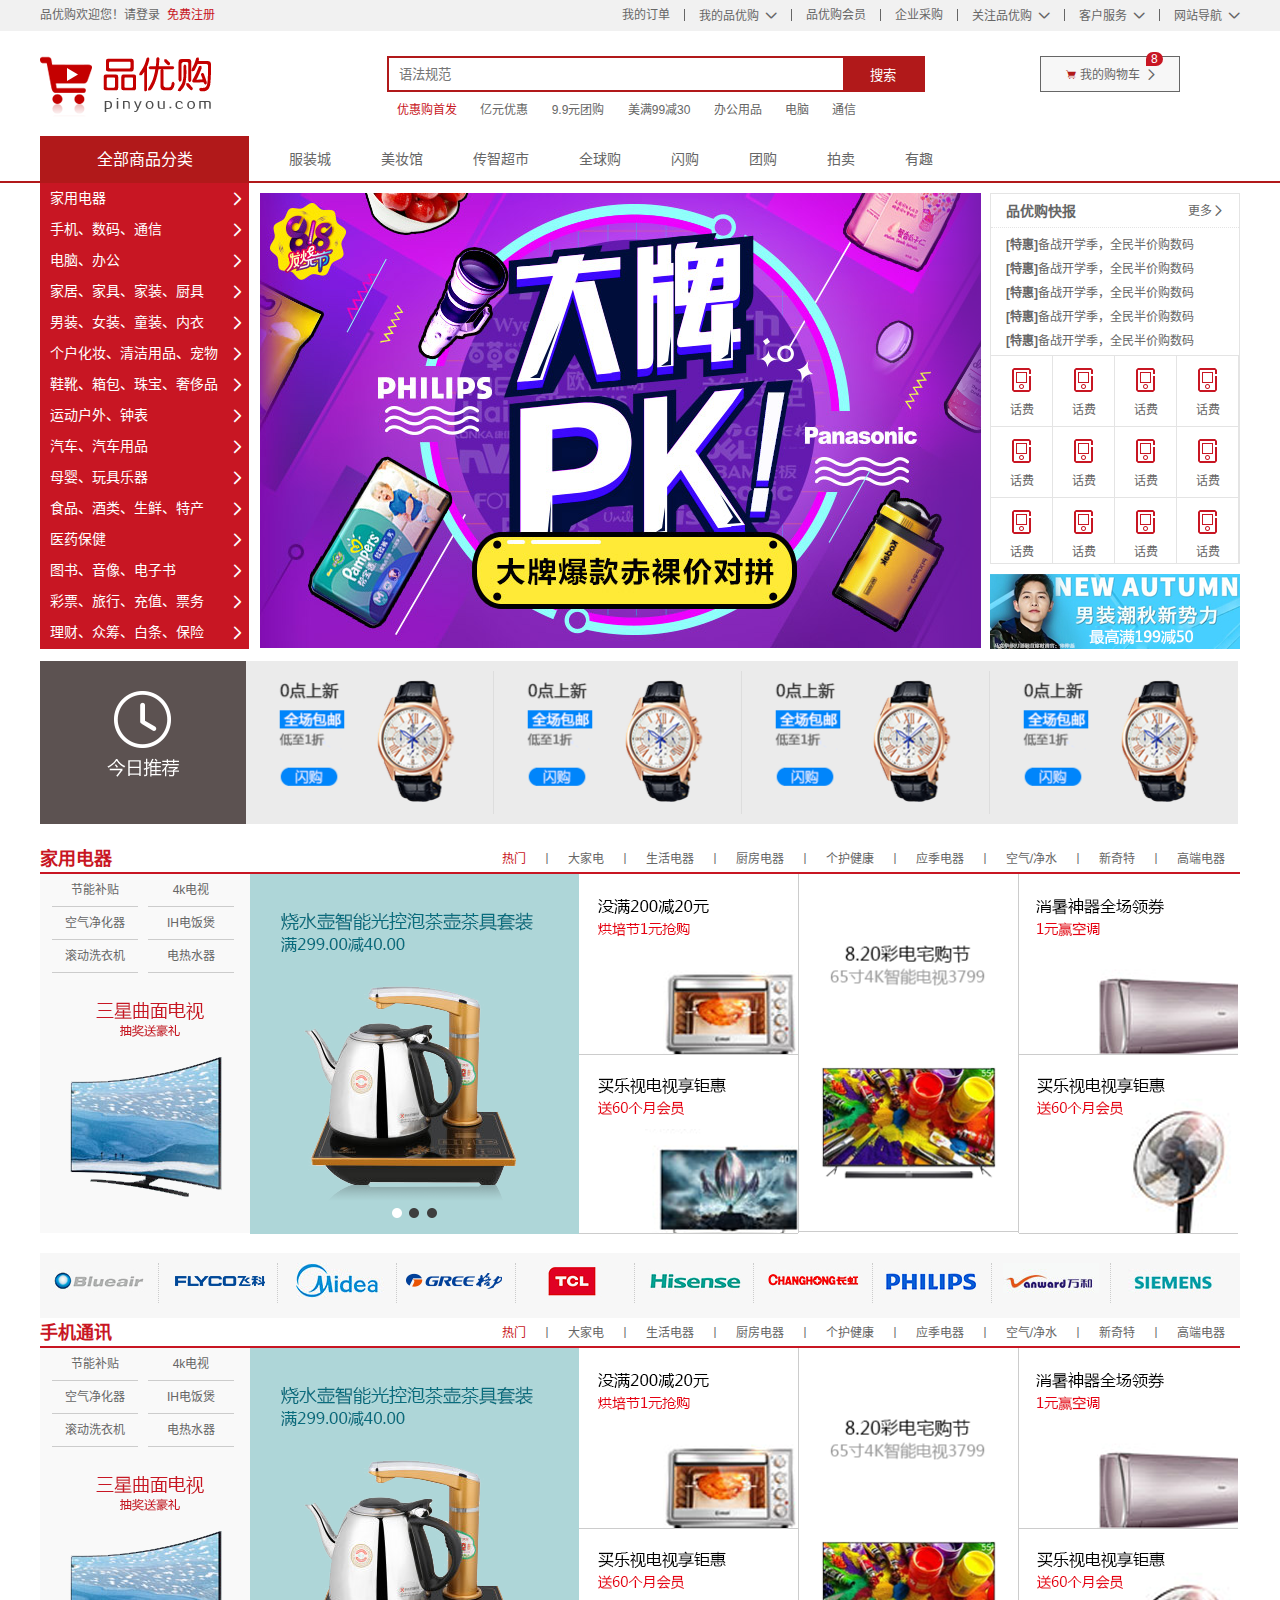
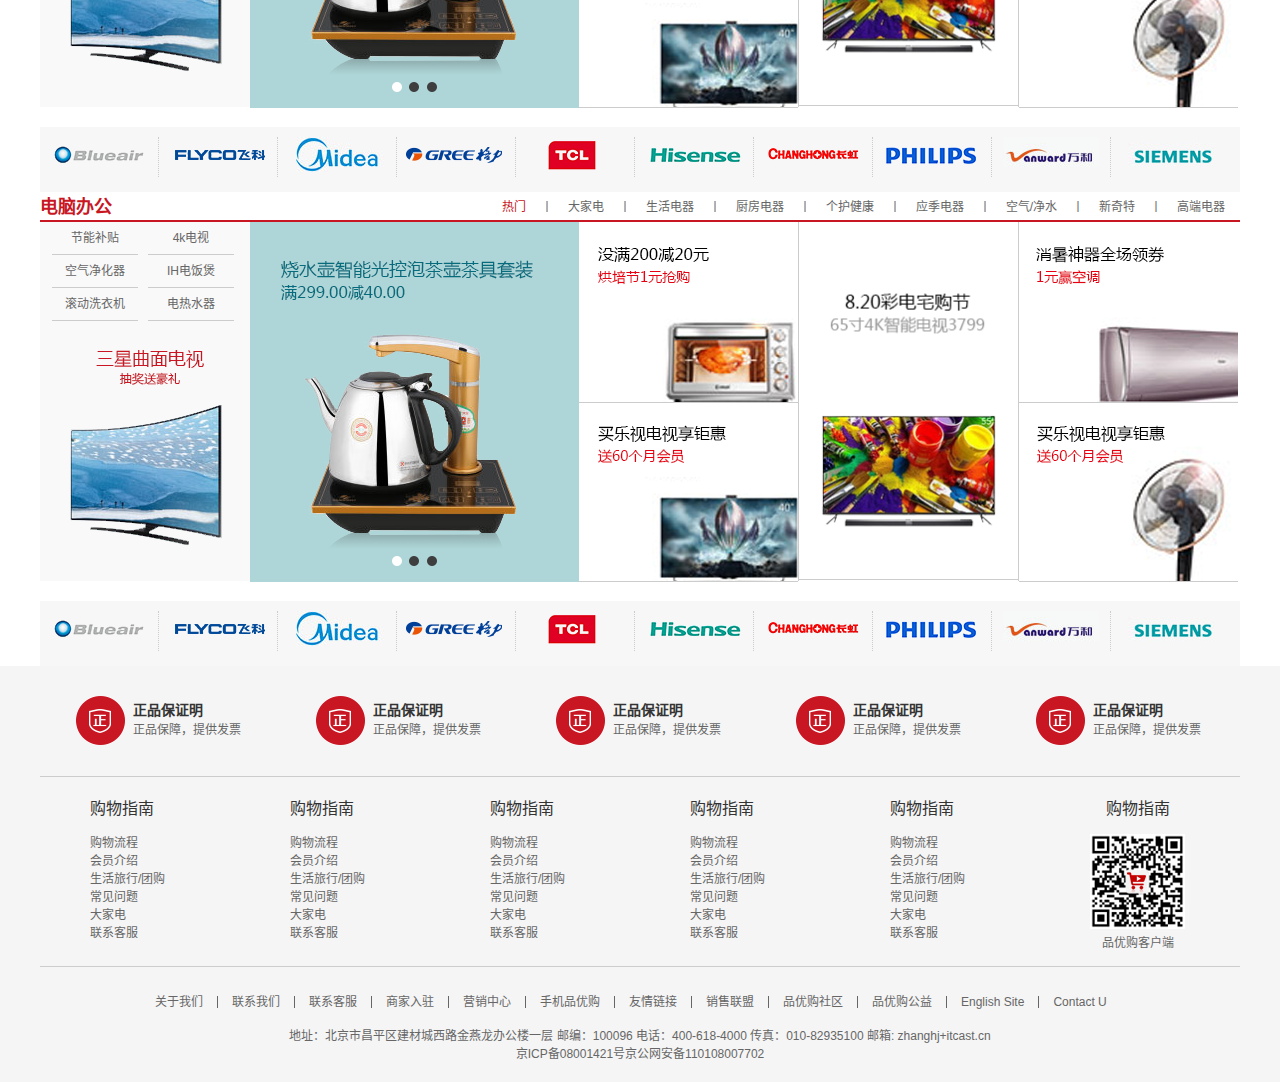
<file: index.html>
<!DOCTYPE html>
<html lang="zh-CN">

<head>
    <meta charset="UTF-8">
    <meta http-equiv="X-UA-Compatible" content="IE=edge">
    <meta name="viewport" content="width=device-width, initial-scale=1.0">
    <title>品优购-正品低价、品质保障、配送及时、轻松购物！</title>
    <!-- 关键词 -->
    <meta name="description"
        content="品优购商城-专业的综合网上购物商城，为您提供正品低价的购物选择、优质便捷的服务体验。商品来自全球数十万品牌商家，囊括家电、手机、电脑、服装、居家、母婴、美妆、个护、食品、生鲜等丰富品类，满足各种购物需求。"">
    <!-- 标签 -->
    <meta name=" Keywords" content="网上购物,网上商城,家电,手机,电脑,服装,居家,母婴,美妆,个护,食品,生鲜,品优购" />
    <link rel="shortcut icon" href="favicon.ico" />
    <link rel="stylesheet" href="css/base.css">
    <link rel="stylesheet" href="css/common.css">
    <link rel="stylesheet" href="css/index.css">
</head>

<body>
    <!-- 快捷导航模块 -->
    <section class="shortcut">
        <div class="w">
            <div class="fl">
                <ul>
                    <li class="fl">品优购欢迎您！</li>
                    <li class="fr">请<a href="#">登录</a>&nbsp;&nbsp;<a class="red" href="register.html">免费注册</a></li>
                </ul>
            </div>
            <div class="fr">
                <ul>
                    <li>我的订单</li>
                    <li></li>
                    <li class="arrow-icon">我的品优购</li>
                    <li></li>
                    <li>品优购会员</li>
                    <li></li>
                    <li>企业采购</li>
                    <li></li>
                    <li class="arrow-icon">关注品优购</li>
                    <li></li>
                    <li class="arrow-icon">客户服务</li>
                    <li></li>
                    <li class="arrow-icon">网站导航</li>
                </ul>
            </div>
        </div>
    </section>
    <!-- header模块  -->
    <header class="header w">
        <div class="logo">
            <h1><a href="index.html" title="品优购商城">品优购</a></h1>
        </div>
        <div class="search">
            <input type="text" placeholder="语法规范">
            <button>搜索</button>
        </div>
        <div class="hotwords">
            <a href="#" class="red">优惠购首发</a>
            <a href="#">亿元优惠</a>
            <a href="#">9.9元团购</a>
            <a href="#">美满99减30</a>
            <a href="#">办公用品</a>
            <a href="#">电脑</a>
            <a href="#">通信</a>
        </div>
        <div class="shopcar">
            <a href="#">我的购物车</a>
            <div class="count">8</div>
        </div>
    </header>
    <!-- nav导航栏模块 -->
    <nav class="nav">
        <div class="w">
            <div class="dropdown">
                <div class="dt">全部商品分类</div>
                <div class="dd">
                    <ul>
                        <li><a href="#">家用电器</a></li>
                        <li><a href="list.html">手机、数码、通信</a></li>
                        <li><a href="#">电脑、办公</a></li>
                        <li><a href="#">家居、家具、家装、厨具</a></li>
                        <li><a href="#">男装、女装、童装、内衣</a></li>
                        <li><a href="#">个户化妆、清洁用品、宠物</a></li>
                        <li><a href="#">鞋靴、箱包、珠宝、奢侈品</a></li>
                        <li><a href="#">运动户外、钟表</a></li>
                        <li><a href="#">汽车、汽车用品</a></li>
                        <li><a href="#">母婴、玩具乐器</a></li>
                        <li><a href="#">食品、酒类、生鲜、特产</a></li>
                        <li><a href="#">医药保健</a></li>
                        <li><a href="#">图书、音像、电子书</a></li>
                        <li><a href="#">彩票、旅行、充值、票务</a></li>
                        <li><a href="#">理财、众筹、白条、保险</a></li>
                    </ul>
                </div>
            </div>
            <div class="navitems">
                <ul>
                    <li><a href="#">服装城</a></li>
                    <li><a href="#">美妆馆</a></li>
                    <li><a href="#">传智超市</a></li>
                    <li><a href="#">全球购</a></li>
                    <li><a href="#">闪购</a></li>
                    <li><a href="#">团购</a></li>
                    <li><a href="#">拍卖</a></li>
                    <li><a href="#">有趣</a></li>
                </ul>
            </div>
        </div>
    </nav>
    <!-- 主页main模块 -->
    <div class="w">
        <div class="main">
            <div class="focus">
                <ul>
                    <li><a href="#"><img src="upload/focus1.png" alt="focus"></a></li>
                </ul>
            </div>
            <div class="newsflash">
                <div class="news">
                    <div class="news_hd">
                        <h5>品优购快报</h5>
                        <a href="#">更多</a>
                    </div>
                    <div class="news_bd">
                        <ul>
                            <li><a href="#"><strong>[特惠]</strong>备战开学季，全民半价购数码</a></li>
                            <li><a href="#"><strong>[特惠]</strong>备战开学季，全民半价购数码</a></li>
                            <li><a href="#"><strong>[特惠]</strong>备战开学季，全民半价购数码</a></li>
                            <li><a href="#"><strong>[特惠]</strong>备战开学季，全民半价购数码</a></li>
                            <li><a href="#"><strong>[特惠]</strong>备战开学季，全民半价购数码</a></li>
                        </ul>
                    </div>
                </div>
                <div class="lifeservice">
                    <ul>
                        <li><a href="#"><i></i>
                                <p>话费</p>
                            </a></li>
                        <li><a href="#"><i></i>
                                <p>话费</p>
                            </a></li>
                        <li><a href="#"><i></i>
                                <p>话费</p>
                            </a></li>
                        <li><a href="#"><i></i>
                                <p>话费</p>
                            </a></li>
                        <li><a href="#"><i></i>
                                <p>话费</p>
                            </a></li>
                        <li><a href="#"><i></i>
                                <p>话费</p>
                            </a></li>
                        <li><a href="#"><i></i>
                                <p>话费</p>
                            </a></li>
                        <li><a href="#"><i></i>
                                <p>话费</p>
                            </a></li>
                        <li><a href="#"><i></i>
                                <p>话费</p>
                            </a></li>
                        <li><a href="#"><i></i>
                                <p>话费</p>
                            </a></li>
                        <li><a href="#"><i></i>
                                <p>话费</p>
                            </a></li>
                        <li><a href="#"><i></i>
                                <p>话费</p>
                            </a></li>
                    </ul>
                </div>
                <div class="bargain">
                    <a href="#"><img src="upload/bargain1.png" alt=""></a>
                </div>
            </div>
        </div>
    </div>
    <!-- 主页推荐recom模块 -->
    <div class="w recom">
        <div class="recom_hd">
            <img src="upload/today.png" alt="">
        </div>
        <div class="recom_bd">
            <ul>
                <li><img src="upload/recom.png" alt=""></li>
                <li><img src="upload/recom.png" alt=""></li>
                <li><img src="upload/recom.png" alt=""></li>
                <li><img src="upload/recom.png" alt=""></li>
            </ul>
        </div>
    </div>
    <!-- 楼层区域制作 -->
    <div class="floor">
        <!-- 一楼家电模块 -->
        <div class="w jiadian">
            <div class="box_hd">
                <h4><a href="#">家用电器</a></h4>
                <div class="tab_list">
                    <ul>
                        <li><a href="#" class="red">热门</a>丨</li>
                        <li><a href="#">大家电</a>丨</li>
                        <li><a href="#">生活电器</a>丨</li>
                        <li><a href="#">厨房电器</a>丨</li>
                        <li><a href="#">个护健康</a>丨</li>
                        <li><a href="#">应季电器</a>丨</li>
                        <li><a href="#">空气/净水</a>丨</li>
                        <li><a href="#">新奇特</a>丨</li>
                        <li><a href="#">高端电器</a></li>
                    </ul>
                </div>
            </div>
            <div class="box_bd">
                <div class="col_210">
                    <ul>
                        <li>节能补贴</li>
                        <li>4k电视</li>
                        <li>空气净化器</li>
                        <li>IH电饭煲</li>
                        <li>滚动洗衣机</li>
                        <li>电热水器</li>
                    </ul>
                    <a href="#"><img src="upload/floor-1-1.png" alt=""></a>
                </div>
                <div class="col_329">
                    <a href="#"><img src="upload/floor-1-2.png" alt=""></a>
                </div>
                <div class="col_220">
                    <a href="#" class="bb"><img src="upload/floor-1-3.png" alt=""></a>
                    <a href="#"><img src="upload/floor-1-4.png" alt=""></a>
                </div>
                <div class="col_220">
                    <a href="#"><img src="upload/floor-1-5.png" alt=""></a>
                </div>
                <div class="col_219">
                    <a href="#" class="bb"><img src="upload/floor-1-6.png" alt=""></a>
                    <a href="#"><img src="upload/floor-1-7.png" alt=""></a>
                </div>
                <div class="col_1200">
                    <ul>
                        <li><a href="#"><img src="upload/floor-1-8.png" alt=""></a></li>
                        <li><a href="#"><img src="upload/floor-1-9.png" alt=""></a></li>
                        <li><a href="#"><img src="upload/floor-1-10.png" alt=""></a></li>
                        <li><a href="#"><img src="upload/floor-1-11.png" alt=""></a></li>
                        <li><a href="#"><img src="upload/floor-1-12.png" alt=""></a></li>
                        <li><a href="#"><img src="upload/floor-1-13.png" alt=""></a></li>
                        <li><a href="#"><img src="upload/floor-1-14.png" alt=""></a></li>
                        <li><a href="#"><img src="upload/floor-1-15.png" alt=""></a></li>
                        <li><a href="#"><img src="upload/floor-1-16.png" alt=""></a></li>
                        <li><a href="#"><img src="upload/floor-1-17.png" alt=""></a></li>
                    </ul>
                </div>
            </div>
        </div>
        <!-- 二楼手机模块 -->
        <div class="w shouji">
            <div class="box_hd">
                <h4><a href="#">手机通讯</a></h4>
                <div class="tab_list">
                    <ul>
                        <li><a href="#" class="red">热门</a>丨</li>
                        <li><a href="#">大家电</a>丨</li>
                        <li><a href="#">生活电器</a>丨</li>
                        <li><a href="#">厨房电器</a>丨</li>
                        <li><a href="#">个护健康</a>丨</li>
                        <li><a href="#">应季电器</a>丨</li>
                        <li><a href="#">空气/净水</a>丨</li>
                        <li><a href="#">新奇特</a>丨</li>
                        <li><a href="#">高端电器</a></li>
                    </ul>
                </div>
            </div>
            <div class="box_bd">
                <div class="col_210">
                    <ul>
                        <li>节能补贴</li>
                        <li>4k电视</li>
                        <li>空气净化器</li>
                        <li>IH电饭煲</li>
                        <li>滚动洗衣机</li>
                        <li>电热水器</li>
                    </ul>
                    <a href="#"><img src="upload/floor-1-1.png" alt=""></a>
                </div>
                <div class="col_329">
                    <a href="#"><img src="upload/floor-1-2.png" alt=""></a>
                </div>
                <div class="col_220">
                    <a href="#" class="bb"><img src="upload/floor-1-3.png" alt=""></a>
                    <a href="#"><img src="upload/floor-1-4.png" alt=""></a>
                </div>
                <div class="col_220">
                    <a href="#"><img src="upload/floor-1-5.png" alt=""></a>
                </div>
                <div class="col_219">
                    <a href="#" class="bb"><img src="upload/floor-1-6.png" alt=""></a>
                    <a href="#"><img src="upload/floor-1-7.png" alt=""></a>
                </div>
                <div class="col_1200">
                    <ul>
                        <li><a href="#"><img src="upload/floor-1-8.png" alt=""></a></li>
                        <li><a href="#"><img src="upload/floor-1-9.png" alt=""></a></li>
                        <li><a href="#"><img src="upload/floor-1-10.png" alt=""></a></li>
                        <li><a href="#"><img src="upload/floor-1-11.png" alt=""></a></li>
                        <li><a href="#"><img src="upload/floor-1-12.png" alt=""></a></li>
                        <li><a href="#"><img src="upload/floor-1-13.png" alt=""></a></li>
                        <li><a href="#"><img src="upload/floor-1-14.png" alt=""></a></li>
                        <li><a href="#"><img src="upload/floor-1-15.png" alt=""></a></li>
                        <li><a href="#"><img src="upload/floor-1-16.png" alt=""></a></li>
                        <li><a href="#"><img src="upload/floor-1-17.png" alt=""></a></li>
                    </ul>
                </div>
            </div>
        </div>
        <!-- 三楼电脑模块 -->

        <div class="w diannao">
            <div class="box_hd">
                <h4><a href="#">电脑办公</a></h4>
                <div class="tab_list">
                    <ul>
                        <li><a href="#" class="red">热门</a>丨</li>
                        <li><a href="#">大家电</a>丨</li>
                        <li><a href="#">生活电器</a>丨</li>
                        <li><a href="#">厨房电器</a>丨</li>
                        <li><a href="#">个护健康</a>丨</li>
                        <li><a href="#">应季电器</a>丨</li>
                        <li><a href="#">空气/净水</a>丨</li>
                        <li><a href="#">新奇特</a>丨</li>
                        <li><a href="#">高端电器</a></li>
                    </ul>
                </div>
            </div>
            <div class="box_bd">
                <div class="col_210">
                    <ul>
                        <li>节能补贴</li>
                        <li>4k电视</li>
                        <li>空气净化器</li>
                        <li>IH电饭煲</li>
                        <li>滚动洗衣机</li>
                        <li>电热水器</li>
                    </ul>
                    <a href="#"><img src="upload/floor-1-1.png" alt=""></a>
                </div>
                <div class="col_329">
                    <a href="#"><img src="upload/floor-1-2.png" alt=""></a>
                </div>
                <div class="col_220">
                    <a href="#" class="bb"><img src="upload/floor-1-3.png" alt=""></a>
                    <a href="#"><img src="upload/floor-1-4.png" alt=""></a>
                </div>
                <div class="col_220">
                    <a href="#"><img src="upload/floor-1-5.png" alt=""></a>
                </div>
                <div class="col_219">
                    <a href="#" class="bb"><img src="upload/floor-1-6.png" alt=""></a>
                    <a href="#"><img src="upload/floor-1-7.png" alt=""></a>
                </div>
                <div class="col_1200">
                    <ul>
                        <li><a href="#"><img src="upload/floor-1-8.png" alt=""></a></li>
                        <li><a href="#"><img src="upload/floor-1-9.png" alt=""></a></li>
                        <li><a href="#"><img src="upload/floor-1-10.png" alt=""></a></li>
                        <li><a href="#"><img src="upload/floor-1-11.png" alt=""></a></li>
                        <li><a href="#"><img src="upload/floor-1-12.png" alt=""></a></li>
                        <li><a href="#"><img src="upload/floor-1-13.png" alt=""></a></li>
                        <li><a href="#"><img src="upload/floor-1-14.png" alt=""></a></li>
                        <li><a href="#"><img src="upload/floor-1-15.png" alt=""></a></li>
                        <li><a href="#"><img src="upload/floor-1-16.png" alt=""></a></li>
                        <li><a href="#"><img src="upload/floor-1-17.png" alt=""></a></li>
                    </ul>
                </div>
            </div>
        </div>
    </div>
    <!-- footer底部模块 -->
    <footer class="footer">
        <div class="w">
            <div class="mod_service">
                <ul>
                    <li>
                        <h5></h5>
                        <div class="service_text">
                            <h4>正品保证明</h4>
                            <p>正品保障，提供发票</p>
                        </div>
                    </li>
                    <li>
                        <h5></h5>
                        <div class="service_text">
                            <h4>正品保证明</h4>
                            <p>正品保障，提供发票</p>
                        </div>
                    </li>
                    <li>
                        <h5></h5>
                        <div class="service_text">
                            <h4>正品保证明</h4>
                            <p>正品保障，提供发票</p>
                        </div>
                    </li>
                    <li>
                        <h5></h5>
                        <div class="service_text">
                            <h4>正品保证明</h4>
                            <p>正品保障，提供发票</p>
                        </div>
                    </li>
                    <li>
                        <h5></h5>
                        <div class="service_text">
                            <h4>正品保证明</h4>
                            <p>正品保障，提供发票</p>
                        </div>
                    </li>
                </ul>
            </div>
            <div class="mod_help">
                <dl>
                    <dt>购物指南</dt>
                    <dd>购物流程</dd>
                    <dd>会员介绍</dd>
                    <dd>生活旅行/团购</dd>
                    <dd>常见问题</dd>
                    <dd>大家电</dd>
                    <dd>联系客服</dd>
                </dl>
                <dl>
                    <dt>购物指南</dt>
                    <dd>购物流程</dd>
                    <dd>会员介绍</dd>
                    <dd>生活旅行/团购</dd>
                    <dd>常见问题</dd>
                    <dd>大家电</dd>
                    <dd>联系客服</dd>
                </dl>
                <dl>
                    <dt>购物指南</dt>
                    <dd>购物流程</dd>
                    <dd>会员介绍</dd>
                    <dd>生活旅行/团购</dd>
                    <dd>常见问题</dd>
                    <dd>大家电</dd>
                    <dd>联系客服</dd>
                </dl>
                <dl>
                    <dt>购物指南</dt>
                    <dd>购物流程</dd>
                    <dd>会员介绍</dd>
                    <dd>生活旅行/团购</dd>
                    <dd>常见问题</dd>
                    <dd>大家电</dd>
                    <dd>联系客服</dd>
                </dl>
                <dl>
                    <dt>购物指南</dt>
                    <dd>购物流程</dd>
                    <dd>会员介绍</dd>
                    <dd>生活旅行/团购</dd>
                    <dd>常见问题</dd>
                    <dd>大家电</dd>
                    <dd>联系客服</dd>
                </dl>
                <dl>
                    <dt>购物指南</dt>
                    <dd>
                        <h5></h5>
                        <p>品优购客户端</p>
                    </dd>
                </dl>
            </div>
            <div class="mod_copyright">
                <div class="links">
                    <ul>
                        <li>关于我们</li>
                        <li></li>
                        <li>联系我们</li>
                        <li></li>
                        <li>联系客服</li>
                        <li></li>
                        <li>商家入驻</li>
                        <li></li>
                        <li>营销中心</li>
                        <li></li>
                        <li>手机品优购</li>
                        <li></li>
                        <li>友情链接</li>
                        <li></li>
                        <li>销售联盟</li>
                        <li></li>
                        <li>品优购社区</li>
                        <li></li>
                        <li>品优购公益</li>
                        <li></li>
                        <li>English Site</li>
                        <li></li>
                        <li>Contact U</li>
                    </ul>
                </div>
                <div class="copyright">
                    地址：北京市昌平区建材城西路金燕龙办公楼一层 邮编：100096 电话：400-618-4000 传真：010-82935100 邮箱: zhanghj+itcast.cn <br>
                    京ICP备08001421号京公网安备110108007702
                </div>
            </div>
        </div>
    </footer>
</body>

</html>
</file>
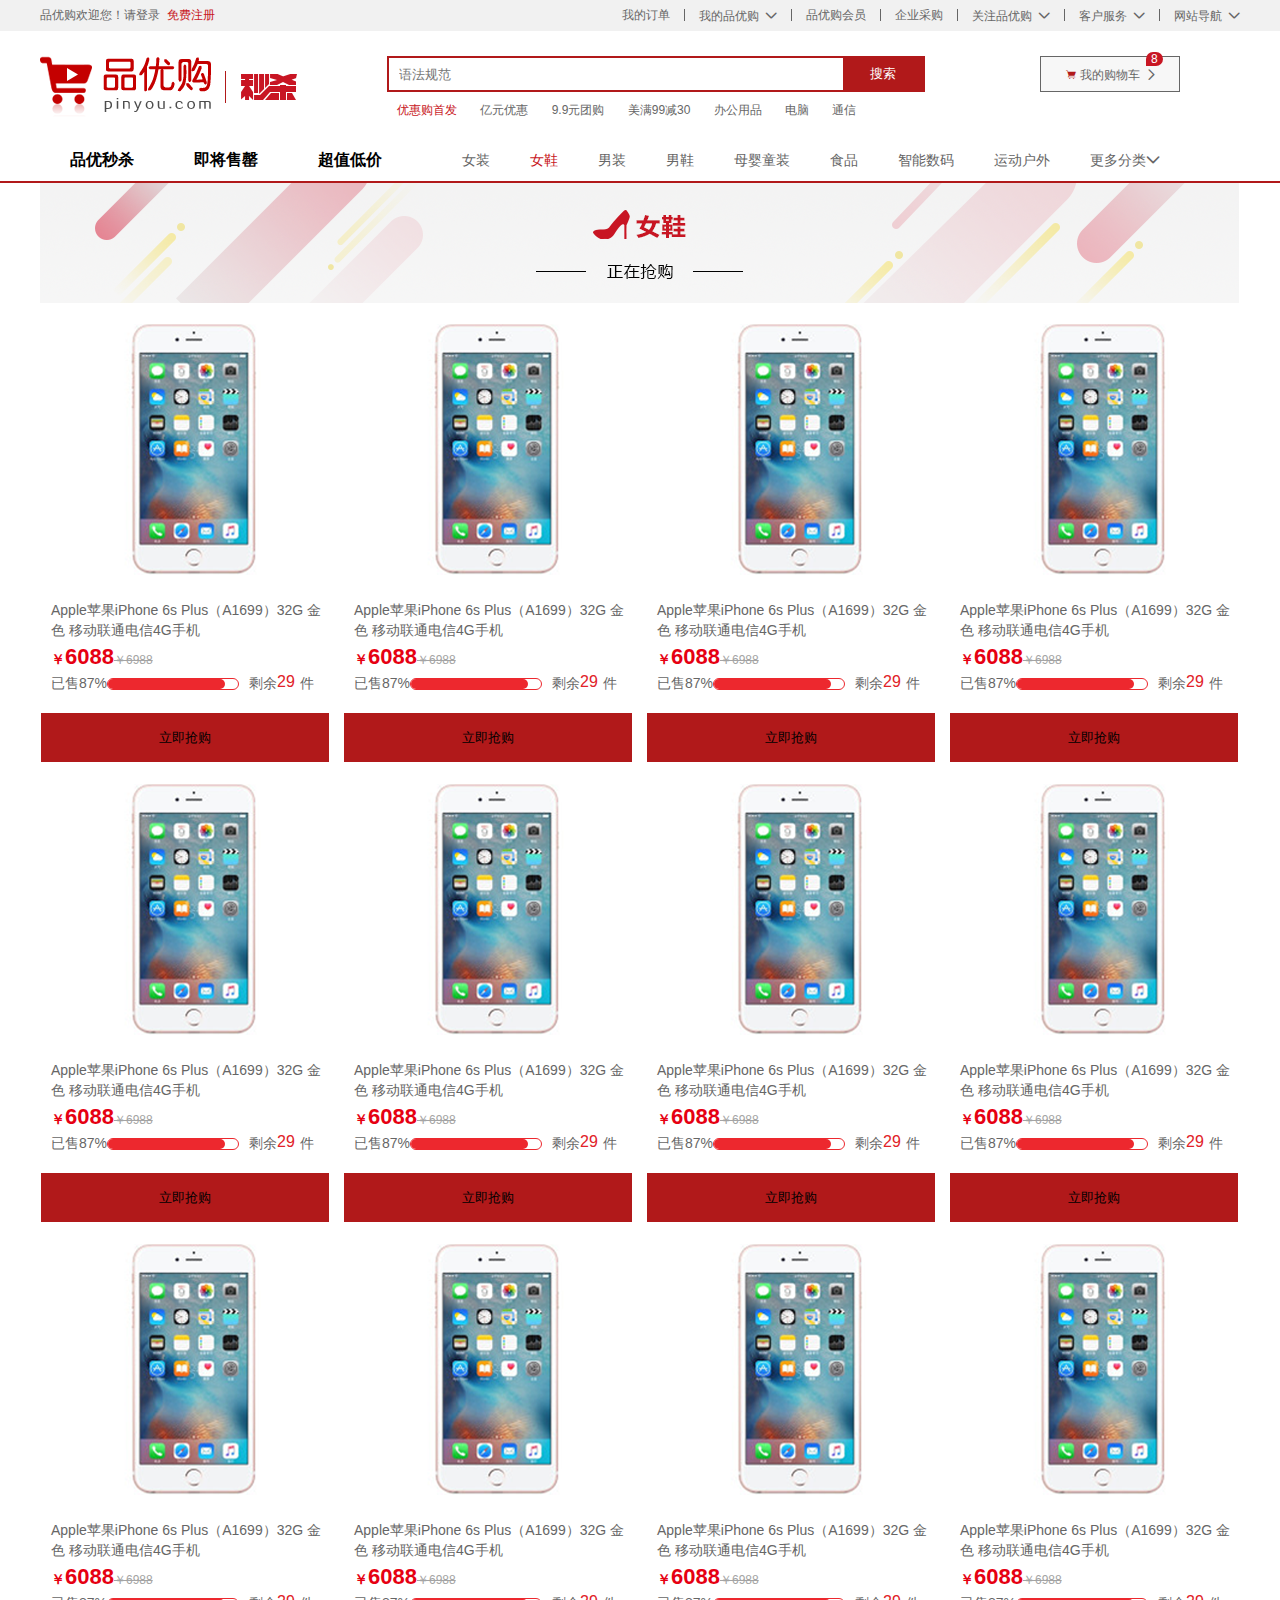
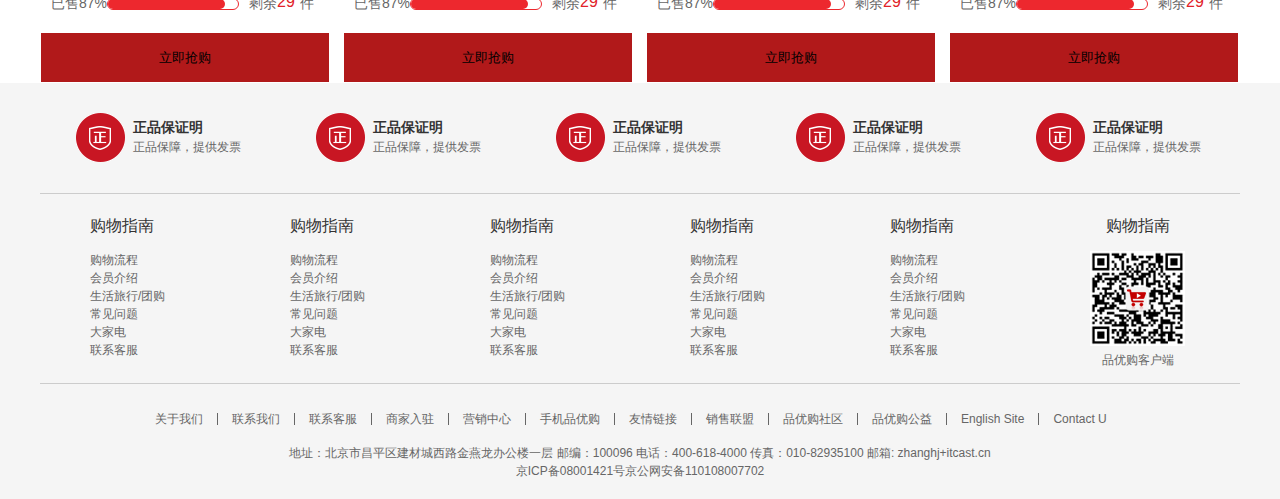
<file: list.html>
<!DOCTYPE html>
<html lang="en">
<head>
    <meta charset="UTF-8">
    <meta http-equiv="X-UA-Compatible" content="IE=edge">
    <meta name="viewport" content="width=device-width, initial-scale=1.0">
    <title>列表页</title>
    <!-- 关键词 -->
    <meta name="description"
        content="品优购商城-专业的综合网上购物商城，为您提供正品低价的购物选择、优质便捷的服务体验。商品来自全球数十万品牌商家，囊括家电、手机、电脑、服装、居家、母婴、美妆、个护、食品、生鲜等丰富品类，满足各种购物需求。"">
    <!-- 标签 -->
    <meta name=" Keywords" content="网上购物,网上商城,家电,手机,电脑,服装,居家,母婴,美妆,个护,食品,生鲜,品优购" />
    <link rel="shortcut icon" href="favicon.ico" />
    <link rel="stylesheet" href="css/base.css">
    <link rel="stylesheet" href="css/common.css">
    <link rel="stylesheet" href="css/list.css">
</head>
<body>
    <!-- 快捷导航模块 -->
    <section class="shortcut">
        <div class="w">
            <div class="fl">
                <ul>
                    <li class="fl">品优购欢迎您！</li>
                    <li class="fr">请<a href="#">登录</a>&nbsp;&nbsp;<a class="red" href="#">免费注册</a></li>
                </ul>
            </div>
            <div class="fr">
                <ul>
                    <li>我的订单</li>
                    <li></li>
                    <li class="arrow-icon">我的品优购</li>
                    <li></li>
                    <li>品优购会员</li>
                    <li></li>
                    <li>企业采购</li>
                    <li></li>
                    <li class="arrow-icon">关注品优购</li>
                    <li></li>
                    <li class="arrow-icon">客户服务</li>
                    <li></li>
                    <li class="arrow-icon">网站导航</li>
                </ul>
            </div>
        </div>
    </section>
    <!-- header模块  -->
    <header class="header w">
        <div class="logo">
            <h1><a href="index.html" title="品优购商城">品优购</a></h1>
        </div>
        <div class="search">
            <input type="text" placeholder="语法规范">
            <button>搜索</button>
        </div>
        <div class="hotwords">
            <a href="#" class="red">优惠购首发</a>
            <a href="#">亿元优惠</a>
            <a href="#">9.9元团购</a>
            <a href="#">美满99减30</a>
            <a href="#">办公用品</a>
            <a href="#">电脑</a>
            <a href="#">通信</a>
        </div>
        <div class="shopcar">
            <a href="#">我的购物车</a>
            <div class="count">8</div>
        </div>
        <div class="sk">
            <a href="#"><img src="images/sk.png" alt=""></a>
        </div>
    </header>
    <!-- nav导航栏模块 -->
    <nav class="nav">
        <div class="w">
            <div class="sk_list">
                <ul>
                    <li><a href="#">品优秒杀</a></li>
                    <li><a href="#">即将售罄</a></li>
                    <li><a href="#">超值低价</a></li>
                </ul>
            </div>
            <div class="sk_con">
                <ul>
                    <li><a href="#">女装</a></li>
                    <li><a href="#" class="red">女鞋</a></li>
                    <li><a href="#">男装</a></li>
                    <li><a href="#">男鞋</a></li>
                    <li><a href="#">母婴童装</a></li>
                    <li><a href="#">食品</a></li>
                    <li><a href="#">智能数码</a></li>
                    <li><a href="#">运动户外</a></li>
                    <li><a href="#">更多分类</a></li>
                </ul>
            </div>
        </div>
    </nav>
    <!-- 列表页主体部分main -->
    <div class="w sk_container">
        <div class="sk_hd">
            <img src="upload/bg-03.png" alt="">
        </div>
        <div class="sk_bd">
            <ul>
                <li>
                    <img src="upload/sk_1.png" alt="">
                    <p>Apple苹果iPhone 6s Plus（A1699）32G 金色 移动联通电信4G手机</p>
                    <strong>6088</strong><i>￥6988</i><br>
                    <em>已售87%</em><div><span></span></div><em>剩余</em><s>29</s><em>件</em>
                    <button>立即抢购</button>
                </li>
                <li>
                    <img src="upload/sk_1.png" alt="">
                    <p>Apple苹果iPhone 6s Plus（A1699）32G 金色 移动联通电信4G手机</p>
                    <strong>6088</strong><i>￥6988</i><br>
                    <em>已售87%</em><div><span></span></div><em>剩余</em><s>29</s><em>件</em>
                    <button>立即抢购</button>
                </li>
                <li>
                    <img src="upload/sk_1.png" alt="">
                    <p>Apple苹果iPhone 6s Plus（A1699）32G 金色 移动联通电信4G手机</p>
                    <strong>6088</strong><i>￥6988</i><br>
                    <em>已售87%</em><div><span></span></div><em>剩余</em><s>29</s><em>件</em>
                    <button>立即抢购</button>
                </li>
                <li>
                    <img src="upload/sk_1.png" alt="">
                    <p>Apple苹果iPhone 6s Plus（A1699）32G 金色 移动联通电信4G手机</p>
                    <strong>6088</strong><i>￥6988</i><br>
                    <em>已售87%</em><div><span></span></div><em>剩余</em><s>29</s><em>件</em>
                    <button>立即抢购</button>
                </li>
                <li>
                    <img src="upload/sk_1.png" alt="">
                    <p>Apple苹果iPhone 6s Plus（A1699）32G 金色 移动联通电信4G手机</p>
                    <strong>6088</strong><i>￥6988</i><br>
                    <em>已售87%</em><div><span></span></div><em>剩余</em><s>29</s><em>件</em>
                    <button>立即抢购</button>
                </li>
                <li>
                    <img src="upload/sk_1.png" alt="">
                    <p>Apple苹果iPhone 6s Plus（A1699）32G 金色 移动联通电信4G手机</p>
                    <strong>6088</strong><i>￥6988</i><br>
                    <em>已售87%</em><div><span></span></div><em>剩余</em><s>29</s><em>件</em>
                    <button>立即抢购</button>
                </li>
                <li>
                    <img src="upload/sk_1.png" alt="">
                    <p>Apple苹果iPhone 6s Plus（A1699）32G 金色 移动联通电信4G手机</p>
                    <strong>6088</strong><i>￥6988</i><br>
                    <em>已售87%</em><div><span></span></div><em>剩余</em><s>29</s><em>件</em>
                    <button>立即抢购</button>
                </li>
                <li>
                    <img src="upload/sk_1.png" alt="">
                    <p>Apple苹果iPhone 6s Plus（A1699）32G 金色 移动联通电信4G手机</p>
                    <strong>6088</strong><i>￥6988</i><br>
                    <em>已售87%</em><div><span></span></div><em>剩余</em><s>29</s><em>件</em>
                    <button>立即抢购</button>
                </li>
                <li>
                    <img src="upload/sk_1.png" alt="">
                    <p>Apple苹果iPhone 6s Plus（A1699）32G 金色 移动联通电信4G手机</p>
                    <strong>6088</strong><i>￥6988</i><br>
                    <em>已售87%</em><div><span></span></div><em>剩余</em><s>29</s><em>件</em>
                    <button>立即抢购</button>
                </li>
                <li>
                    <img src="upload/sk_1.png" alt="">
                    <p>Apple苹果iPhone 6s Plus（A1699）32G 金色 移动联通电信4G手机</p>
                    <strong>6088</strong><i>￥6988</i><br>
                    <em>已售87%</em><div><span></span></div><em>剩余</em><s>29</s><em>件</em>
                    <button>立即抢购</button>
                </li>
                <li>
                    <img src="upload/sk_1.png" alt="">
                    <p>Apple苹果iPhone 6s Plus（A1699）32G 金色 移动联通电信4G手机</p>
                    <strong>6088</strong><i>￥6988</i><br>
                    <em>已售87%</em><div><span></span></div><em>剩余</em><s>29</s><em>件</em>
                    <button>立即抢购</button>
                </li>
                <li>
                    <img src="upload/sk_1.png" alt="">
                    <p>Apple苹果iPhone 6s Plus（A1699）32G 金色 移动联通电信4G手机</p>
                    <strong>6088</strong><i>￥6988</i><br>
                    <em>已售87%</em><div><span></span></div><em>剩余</em><s>29</s><em>件</em>
                    <button>立即抢购</button>
                </li>
            </ul>
        </div>
    </div>
    <!-- footer底部模块 -->
    <footer class="footer">
        <div class="w">
            <div class="mod_service">
                <ul>
                    <li>
                        <h5></h5>
                        <div class="service_text">
                            <h4>正品保证明</h4>
                            <p>正品保障，提供发票</p>
                        </div>
                    </li>
                    <li>
                        <h5></h5>
                        <div class="service_text">
                            <h4>正品保证明</h4>
                            <p>正品保障，提供发票</p>
                        </div>
                    </li>
                    <li>
                        <h5></h5>
                        <div class="service_text">
                            <h4>正品保证明</h4>
                            <p>正品保障，提供发票</p>
                        </div>
                    </li>
                    <li>
                        <h5></h5>
                        <div class="service_text">
                            <h4>正品保证明</h4>
                            <p>正品保障，提供发票</p>
                        </div>
                    </li>
                    <li>
                        <h5></h5>
                        <div class="service_text">
                            <h4>正品保证明</h4>
                            <p>正品保障，提供发票</p>
                        </div>
                    </li>
                </ul>
            </div>
            <div class="mod_help">
                <dl>
                    <dt>购物指南</dt>
                    <dd>购物流程</dd>
                    <dd>会员介绍</dd>
                    <dd>生活旅行/团购</dd>
                    <dd>常见问题</dd>
                    <dd>大家电</dd>
                    <dd>联系客服</dd>
                </dl>
                <dl>
                    <dt>购物指南</dt>
                    <dd>购物流程</dd>
                    <dd>会员介绍</dd>
                    <dd>生活旅行/团购</dd>
                    <dd>常见问题</dd>
                    <dd>大家电</dd>
                    <dd>联系客服</dd>
                </dl>
                <dl>
                    <dt>购物指南</dt>
                    <dd>购物流程</dd>
                    <dd>会员介绍</dd>
                    <dd>生活旅行/团购</dd>
                    <dd>常见问题</dd>
                    <dd>大家电</dd>
                    <dd>联系客服</dd>
                </dl>
                <dl>
                    <dt>购物指南</dt>
                    <dd>购物流程</dd>
                    <dd>会员介绍</dd>
                    <dd>生活旅行/团购</dd>
                    <dd>常见问题</dd>
                    <dd>大家电</dd>
                    <dd>联系客服</dd>
                </dl>
                <dl>
                    <dt>购物指南</dt>
                    <dd>购物流程</dd>
                    <dd>会员介绍</dd>
                    <dd>生活旅行/团购</dd>
                    <dd>常见问题</dd>
                    <dd>大家电</dd>
                    <dd>联系客服</dd>
                </dl>
                <dl>
                    <dt>购物指南</dt>
                    <dd>
                        <h5></h5>
                        <p>品优购客户端</p>
                    </dd>
                </dl>
            </div>
            <div class="mod_copyright">
                <div class="links">
                    <ul>
                        <li>关于我们</li>
                        <li></li>
                        <li>联系我们</li>
                        <li></li>
                        <li>联系客服</li>
                        <li></li>
                        <li>商家入驻</li>
                        <li></li>
                        <li>营销中心</li>
                        <li></li>
                        <li>手机品优购</li>
                        <li></li>
                        <li>友情链接</li>
                        <li></li>
                        <li>销售联盟</li>
                        <li></li>
                        <li>品优购社区</li>
                        <li></li>
                        <li>品优购公益</li>
                        <li></li>
                        <li>English Site</li>
                        <li></li>
                        <li>Contact U</li>
                    </ul>
                </div>
                <div class="copyright">
                    地址：北京市昌平区建材城西路金燕龙办公楼一层 邮编：100096 电话：400-618-4000 传真：010-82935100 邮箱: zhanghj+itcast.cn <br>
                    京ICP备08001421号京公网安备110108007702
                </div>
            </div>
        </div>
    </footer>
    
</body>
</html>
</file>
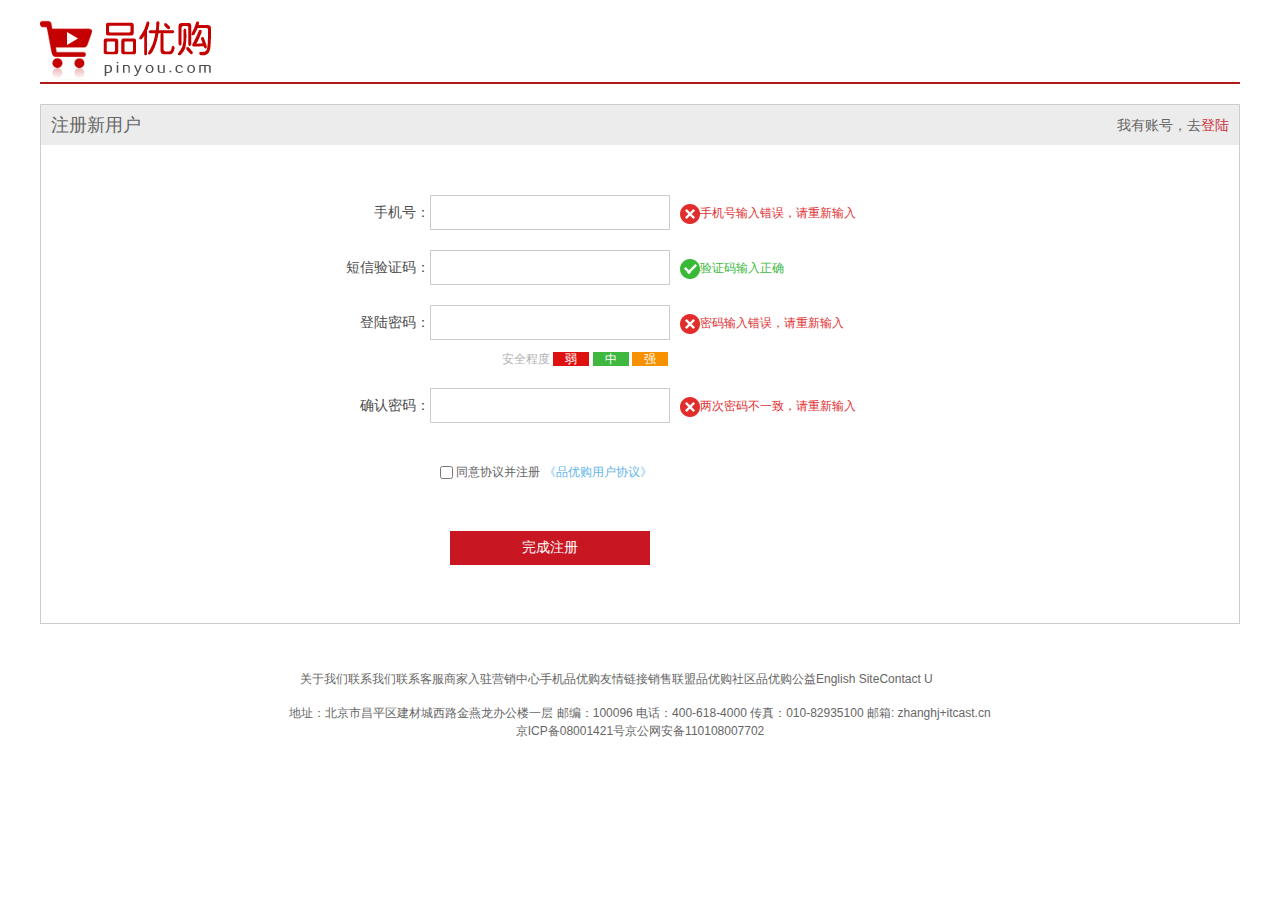
<file: register.html>
<!DOCTYPE html>
<html lang="en">

<head>
    <meta charset="UTF-8">
    <meta http-equiv="X-UA-Compatible" content="IE=edge">
    <meta name="viewport" content="width=device-width, initial-scale=1.0">
    <title>注册页面</title>
    <link rel="shortcut icon" href="favicon.ico" />
    <link rel="stylesheet" href="css/base.css">
    <link rel="stylesheet" href="css/register.css">
</head>

<body>
    <div class="w">
        <header>
            <a href="index.html"><img src="images/logo.png" alt=""></a>
        </header>
        <div class="registerarea">
            <h3>
                <p>注册新用户</p>
                <span>我有账号，去<a href="#">登陆</a></span>
            </h3>
            <div class="reg_form">
                <form action="">
                    <ul>
                        <li>
                            <label for="">手机号：</label><input type="tel" class="inpu"><span class="error"><i
                                    class="error_icon"></i>手机号输入错误，请重新输入</span>
                        </li>
                        <li>
                            <label for="">短信验证码：</label><input type="text" class="inpu"><span class="success"><i
                                    class="success_icon"></i>验证码输入正确</span>
                        </li>
                        <li>
                            <label for="">登陆密码：</label><input type="password" class="inpu"><span class="error"><i
                                    class="error_icon"></i>密码输入错误，请重新输入</span>
                        </li>
                        <li class="safe">安全程度 <em class="ruo">弱</em> <em class="zhong">中</em> <em class="qiang">强</em>
                        </li>
                        <li>
                            <label for="">确认密码：</label><input type="password" class="inpu"><span class="error"><i
                                    class="error_icon"></i>两次密码不一致，请重新输入</span>
                        </li>
                        <li class="agree">
                            <input type="checkbox" name="" id=""> 同意协议并注册 <a href="#">《品优购用户协议》</a>
                        </li>
                        <li>
                            <input type="submit" value="完成注册" class="btn">
                        </li>
                    </ul>

                </form>
            </div>
        </div>
    </div>

    <!-- footer底部模块 -->
    <footer class="w">
    <div class="mod_copyright">
        <div class="links">
            <ul>
                <li>关于我们</li>
                <li></li>
                <li>联系我们</li>
                <li></li>
                <li>联系客服</li>
                <li></li>
                <li>商家入驻</li>
                <li></li>
                <li>营销中心</li>
                <li></li>
                <li>手机品优购</li>
                <li></li>
                <li>友情链接</li>
                <li></li>
                <li>销售联盟</li>
                <li></li>
                <li>品优购社区</li>
                <li></li>
                <li>品优购公益</li>
                <li></li>
                <li>English Site</li>
                <li></li>
                <li>Contact U</li>
            </ul>
        </div>
        <div class="copyright">
            地址：北京市昌平区建材城西路金燕龙办公楼一层 邮编：100096 电话：400-618-4000 传真：010-82935100 邮箱: zhanghj+itcast.cn <br>
            京ICP备08001421号京公网安备110108007702
        </div>
    </div>
    </footer>
</body>

</html>
</file>
<file: css/base.css>
/* 把我们所有标签的内外边距清零 */

* {
    margin: 0;
    padding: 0;
    /* CSS3盒子模型 */
    box-sizing: border-box;
}

/* em 和 i 斜体的文字不倾斜 */

em, i {
    font-style: normal
}

/* 去掉li 的小圆点 */

li {
    list-style: none
}

img {
    /* border 0 照顾低版本浏览器 如果 图片外面包含了链接会有边框的问题 */
    border: 0;
    /* 取消图片底侧有空白缝隙的问题 */
    vertical-align: middle
}

button {
    /* 当我们鼠标经过button 按钮的时候，鼠标变成小手 */
    cursor: pointer
}

a {
    color: #666;
    text-decoration: none
}

a:hover {
    color: #c81623
}

button, input {
    /* "\5B8B\4F53" 就是宋体的意思 这样浏览器兼容性比较好 */
    font-family: Microsoft YaHei, Heiti SC, tahoma, arial, Hiragino Sans GB, "\5B8B\4F53", sans-serif;
    outline: none;
    border: 0;
}

body {
    /* CSS3 抗锯齿形 让文字显示的更加清晰 */
    -webkit-font-smoothing: antialiased;
    background-color: #fff;
    font: 12px/1.5 Microsoft YaHei, Heiti SC, tahoma, arial, Hiragino Sans GB, "\5B8B\4F53", sans-serif;
    color: #666
}

.hide, .none {
    display: none
}

/* 清除浮动 */

.clearfix:after {
    visibility: hidden;
    clear: both;
    display: block;
    content: ".";
    height: 0
}

.clearfix {
    *zoom: 1
}
</file>
<file: css/common.css>
/* 声明字体 */
@font-face {
    font-family: 'iconfont';
    src: url('../fonts/iconfont.ttf') format('truetype');
  }
/* 设置版心 */
.w {
    width: 1200px;
    margin: 0 auto;
}
.fl{
    float: left;
}
.fr{
    float:right;
}
/* 快捷导航栏制作 */
.shortcut{
    height: 31px;
    line-height: 31px;
    background-color: #f1f1f1;
}
.shortcut ul li{
    float: left;
}
.red{
    color: #c81623;
}
.shortcut .fr ul li:nth-child(2n),
.mod_copyright .links ul li:nth-child(2n){
    width: 1px;
    height: 12px;
    background-color: #666;
    margin: 9px 14px 0 14px;
}
.shortcut .fr .arrow-icon::after{
    content: '\e6ae';
    font-family: "iconfont";
    margin-left: 6px;
}
/* 头部区域制作 */
.header{
    position: relative;
    height: 105px;
    /* background-color: pink; */
}
.header .logo{
    position: absolute;
    top: 25px;
    width: 171px;
    height: 61px;
}
.logo a{
    display: block;
    width: 171px;
    height: 61px;
    background: url(../images/logo.png) no-repeat;
    font-size: 0;

}
.search{
    position: absolute;
    top: 25px;
    left: 347px;
    width: 538px;
    height: 36px;
    border: 2px solid #b1191a;
}
.search input{
    float: left;
    width: 454px;
    height: 32px;
    padding-left: 10px;
}
.search button{
    float: left;
    width: 80px;
    height: 32px;
    background-color:#b1191a;
    color: white;
}
.hotwords{
    position: absolute;
    top: 70px;
    left: 347px;
    color: #666;
}
.hotwords a{ 
    margin: 0 10px ;
}
.shopcar{
    position: absolute;
    top: 25px;
    right: 60px;
    width: 140px;
    height: 36px;
    line-height: 36px;
    text-align: center;
    border: 1px solid #666;
    background: #f7f7f7;
}
.shopcar a{
    display: block;
    right: 60px;
    width: 140px;
    color: #666;
}
.shopcar a::before{
    content: '\f0131';
    font-family: 'iconfont';
    margin-right: 3px;
    color: #b1191a;
}
.shopcar a::after{
    content: '\e6ad';
    font-family: 'iconfont';
    margin-left: 5px;
}
.shopcar .count{
    position: absolute;
    left: 105px;
    top: -5px;
    height: 14px;
    line-height: 14px;
    padding:0 5px;
    border-radius: 7px 7px 7px 0;
    background: #c81623;
    color: white;

}
/* nav模块 */
.nav{
    height: 47px;
    border-bottom: 2px solid #b1191a;
}
.nav .dropdown{
    float: left;
}
.nav .dt{
    width: 209px;
    height: 47px;
    background-color: #b1191a;
    font-size: 16px;
    line-height: 47px;
    text-align: center;
    color: white;
}
.nav .dd{
    width: 209px;
    height: 466px;
    background-color:#c81623;
}
.nav .dd li{
    position: relative;
    height: 31px;
    line-height: 31px;
}
.nav .dd li a{
    font-size: 14px;
    color: white;
    display: block;
    height: 31px;
    width: 209px;
    padding-left: 10px;
}
.nav .dd li a::after{
    position: absolute;
    top: 1px;
    right: 5px;
    content: '\e6ad';
    font-family: 'iconfont';
    font-size: 14px;
}
.nav .dd li a:hover{
    margin-left: 2px;
    background-color: white;
    color: #c81623;
}
.nav .navitems{
    float: left;
    margin-left: 15px;
}
.nav .navitems li{
    float: left;
}
.nav .navitems li a{
    display: block;
    height: 47px;
    line-height: 47px;
    font-size: 14px;
    padding:0 25px;

}
.footer{
    height: 416px;
    background-color: #f5f5f5;
    padding-top: 30px;
}
.mod_service{
    border-bottom: 1px solid #ccc;
    overflow: hidden;
    padding-bottom: 30px;
}
.mod_service ul li {
    float: left;
    width: 240px;
    padding-left: 35px;
}
.mod_service h5{
    float: left;
    width: 50px;
    height: 50px;
    background:url(../images/icons.png) no-repeat -252px -3px;
}
.mod_service h4{
    font-size: 14px;
    color: #333;
}
.mod_service p{
    font-size: 12px;
    color: #666;
}
.service_text{
    padding: 4px 0 0 58px ;
}
.mod_help{
    height: 190px;
    border-bottom: 1px solid #ccc;
    padding: 20px 0 0 50px;
}
.mod_help dl{
    float: left;
    width: 200px;
}
.mod_help dl:last-child{
    width: 95px;
    text-align: center;
}
.mod_help dl dt{
    font-size: 16px;
    color: #333;
    margin-bottom: 13px;
}
.mod_help dl dd{
    font-size: 12px;
    color: #666;
}
.mod_help h5{
    height: 95px;
    width: 95px;
    background: url(../images/wx.png) no-repeat;
    margin-bottom: 5px;
}
.mod_copyright .links{
    height: 30px;
    line-height: 30px;
    padding-left: 115px;
    margin-top: 20px;
}
.mod_copyright .links ul li{
    float: left;
}
.mod_copyright .copyright{
    text-align: center;
    margin-top: 10px;
}
</file>
<file: css/index.css>
.main {
    margin-left: 220px;
    width: 980px;
    height: 466px;
}

.focus {
    float: left;
    width: 720px;
    height: 100%;
}

.focus img {
    margin-top: 10px;
}

.newsflash {
    float: right;
    width: 250px;
    height: 456px;
    margin-top: 10px;
}

.news {
    height: 163px;
    border: 1px solid #e4e4e4;
}

.news_hd {
    height: 34px;
    line-height: 34px;
    padding: 0 15px;
    border-bottom: 1px dotted #e4e4e4;
}

.news_hd h5 {
    float: left;
    font-size: 14px;
}

.news_hd a {
    float: right;
}

.news_hd a::after {
    content: '\e6ad';
    font-family: 'iconfont';
}

.news_bd {
    padding: 5px 15px 0;
}

.news_bd ul li {
    height: 24px;
    line-height: 24px;
}

.lifeservice {
    height: 208px;
    border: 1px solid #e4e4e4;
    border-top: 0;
    overflow: hidden;
}

.lifeservice ul li {
    float: left;
    width: 25%;
    height: 71px;
    text-align: center;
    padding-top: 12px;
    border: 1px solid #e4e4e4;
    border-left: 0;
    border-top: 0;
}

.lifeservice ul li i {
    display: inline-block;
    width: 24px;
    height: 28px;
    background-color: pink;
    background: url(../images/icons.png) -17px -16px;
}

.recom {
    height: 163px;
    margin-top: 12px;
}

.recom_hd {
    float: left;
    width: 206px;
    height: 163px;
    background-color: #5c5251;
    text-align: center;
    padding-top: 30px;
}

.recom_bd {
    float: left;
}

.recom_bd ul li {
    position: relative;
    float: left;
}

.recom_bd ul li:nth-child(-n+3)::after {
    position: absolute;
    top: 10px;
    right: 0;
    content: '';
    width: 1px;
    height: 143px;
    background-color: #ddd;
}

.recom_bd img {
    width: 248px;
    height: 163px;
}

.bargain {
    width: 250px;
    height: 75px;
    margin-top: 10px;
}

.floor {
    margin-top: 20px;
}

.box_hd {
    height: 30px;
    line-height: 30px;
    border-bottom: 2px solid #c81623;
}

.box_hd h4 {
    float: left;
    font-size: 18px;
}

.box_hd h4 a {

    color: #c81623;
}

.box_hd ul {
    float: right;
}

.box_hd ul li {
    float: left;
}

.box_hd ul li a {
    margin: 0 15px;
}

.box_bd {
    height: 444px;
}

.box_bd>div {
    float: left;
    text-align: center;
}

.col_210 {
    width: 210px;
    height: 359px;
    background-color: #f9f9f9;
}

.col_210 ul {
    padding-left: 12px;
}

.col_210 ul li {
    float: left;
    width: 86px;
    height: 33px;
    line-height: 33px;
    border-bottom: 1px solid #ccc;
    margin-right: 10px;
}

.col_210>a img {
    margin-top: 20px;
}

.col_329 {
    width: 329px;
    height: 359px;
}

.col_220 {
    width: 220px;
    height: 359px;
    border-right: 1px solid #ccc;
}

.col_220 img {
    width: 219px;
    border-bottom: 1px solid #ccc;
}

.bb {
    border-bottom: 1px solid #ccc;
}

.col_219 {
    width: 219px;
    height: 359px;
}

.col_219 img {
    border-bottom: 1px solid #ccc;
}

.col_1200 {
    width: 1200px;
    height: 65px;
    margin-top: 20px;
    background-color: #f7f7f7;
    padding-top: 10px;
}
.col_1200 ul li {
    float: left;
    width: 119px;
    height: 40px;
    border-right: 1px dotted #ccc;
}
.col_1200 ul li:last-child{
    border:none;
}
</file>
<file: css/list.css>
/* list列表页专用CSS */
.nav{
    overflow: hidden;
}
.main{
    height: 500px;
}
.sk{
    position:absolute;
    left: 185px;
    top: 40px;
    width: 75px;
    height: 32px;
    padding:3px 0 0 14px;
    border-left:1px solid #b1191a;
}
.sk_list{
    float: left;
    line-height: 47px;
}
.sk_list ul li{
    float: left;
}
.sk_list ul li a{
    font-size: 16px;
    font-weight: 700;
    color: #000;
    padding:0 30px;
}
.sk_con{
    float: right;
    line-height: 49px;
    margin-right: 60px;
}
.sk_con ul li{
    float: left;
}
.sk_con ul li:last-child a::after{
    content: '\e6ae';
    font-family: 'iconfont';
}
.sk_con ul li a{
    font-size: 14px;
    padding:0 20px;
}
.sk_bd{
    overflow: hidden;
    /* height: 900px; */
}
.sk_bd ul li{
    float: left;
    width: 290px;
    height: 460px;
    border:1px solid transparent;
    margin-right : 13px;
    overflow: hidden;
}
.sk_bd ul li:hover{
    border: 1px solid #ed282e;
}
.sk_bd ul li:nth-child(4n){
    margin-right: 0;
}
.sk_bd ul li img{
    margin: 20px 0 0 80px;
}
.sk_bd ul li p {
    font-size: 14px;
    line-height: 20px;
    margin-top: 25px;
    margin-left: 10px;
}
.sk_bd ul li strong{
    font-size: 22px;
    color:#e60012;
    margin-left: 10px;
}
.sk_bd ul li strong::before{
    content: '￥';
    color:#e60012;
    font-size: 14px;
}
.sk_bd ul li i{
    text-decoration: line-through;
    color: #a4a4a4;
}
.sk_bd ul li em{
    float: left;
    font-size: 14px;
    margin-left: 10px;
}
.sk_bd ul li div{
    float: left;
    width: 132px;
    height: 12px;
    border: 1px solid #ed282e;
    border-radius: 6px;
    margin-top: 5px;
}
.sk_bd ul li span{
    display: block;
    height: 10px;
    width: calc(132px - 15px);
    background-color: #ed282e;
    border-radius: 5px;
}
.sk_bd ul li s{
    float: left;
    text-decoration:none;
    font-size: 16px;
    color:#e12228;
    margin: -3px -5px 0 0 ;
}
.sk_bd ul li button{
    width: 100%;
    height: 50px;
    background-color: #b1191a;
    margin-top: 19px;
}
</file>
<file: css/register.css>
.w{
    width: 1200px;
    margin: 0 auto;
}
header{
    height: 84px;
    border-bottom: 2px solid #b1191a;
    padding-top: 20px;
}
.registerarea{
    height: 520px;
    border: 1px solid #ccc;
    margin-top: 20px;
}
.registerarea h3{
    height: 40px;
    line-height: 40px;
    background-color: #ececec;
    font-weight: 400;
    padding:0 10px;
}
.registerarea h3 p{
    float: left;
    font-size: 18px;
}
.registerarea h3 span{
    float: right;
    font-size: 14px;
}
.registerarea h3 span a{
    color: #cb323b;
}
.reg_form{
    width: 600px;
    margin: 50px auto 0;
    /* background-color: pink; */
}
.reg_form ul li{
    margin-top: 20px;
}
.reg_form label{
    display: inline-block;
    width: 90px;
    text-align: right;
    font-size: 14px;
    color: #4c4c4c;
}
.reg_form .inpu{
    width: 240px;
    height: 35px;
    border: 1px solid #ccc;
}
.reg_form .error{
    font-size: 12px;
    color: #df3033;
}
.reg_form .error_icon,
.reg_form .success_icon{
    display: inline-block;
    width: 20px;
    height: 20px;
    background: url(../images/error.png);
    vertical-align: middle;
    margin-left: 10px;
}
.reg_form .success_icon{
    background: url(../images/success.png);
}
.reg_form .success{
    color: #40b83f;
}
.reg_form .safe{
    padding-left: 162px;
    font-size: 12px;
    color: #b2b2b2;
    margin-top: 10px;
}
.safe em{
    color: white;
    padding:0 12px;
}
.ruo{
    background-color: #de1111;
}
.zhong{
    background-color: #40b83f;
}
.qiang{
    background-color: #f79100;
}
.agree{
    padding:20px 0 0 100px;
}
.agree input {
    vertical-align: middle;
}   
.agree a{
    color: #62b6eb;
}
.btn{
    width: 200px;
    height: 34px;
    background-color: #c81623;
    font-size: 14px;
    color: white;
    margin: 30px 0 0 110px;
}
footer{
    padding-top: 20px;
}
.mod_copyright .links{
    height: 30px;
    line-height: 30px;
    padding-left: 260px;
    margin-top: 20px;
}
.mod_copyright .links ul li{
    float: left;
}
.mod_copyright .copyright{
    text-align: center;
    margin-top: 10px;
}
</file>
